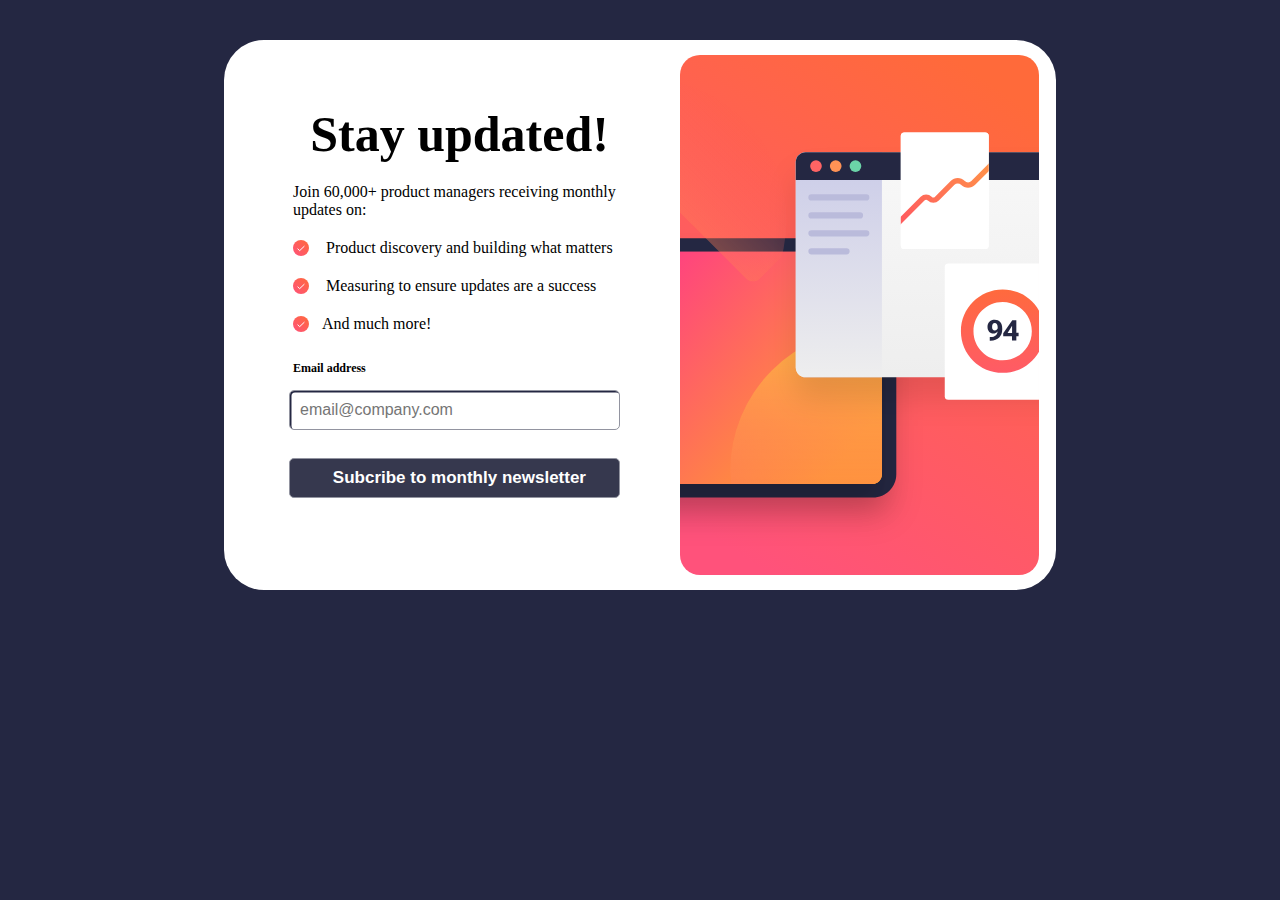
<file: index.html>
<!DOCTYPE html>
<html lang="en">
<head>
    <meta charset="UTF-8">
    <meta name="viewport" content="width=device-width, initial-scale=1.0">
    <link rel="stylesheet" href="style.css">
    <title>New Letter</title>
</head>
<body>
    <div class="lux">
    <img src="./Images/illustration-sign-up-mobile.svg" alt="">
    </div>
    <div class="container">
        <div class="box1">
            <h1> Stay updated!</h1>
            <p>Join 60,000+ product managers receiving monthly updates on:
            </p>
                <p><img src="./Images/icon-success.svg" alt="success"><img src="./Images/icon-list.svg" alt=""> Product discovery and building what matters</p>
                <p><img src="./Images/icon-success.svg" alt="success"><img src="./Images/icon-list.svg" alt=""> Measuring to ensure updates are a success</p>
                <p><img src="./Images/icon-success.svg" alt="success"><img src="./Images/icon-list.svg" alt="">And much more!</p>
                <form>
                <label>

                    <b>Email address</b>
                    <input type="email" placeholder="email@company.com" required>
                </label>
                <main>
                <input type="submit" value="Subcribe to monthly newsletter" href="thanks.html" />
            </main>
            </form>
            </div>
       <div class="box2">
        <img src="./Images/illustration-sign-up-desktop.svg" alt="">
       
       </div> 
    </div>
</body>
</html>
</file>
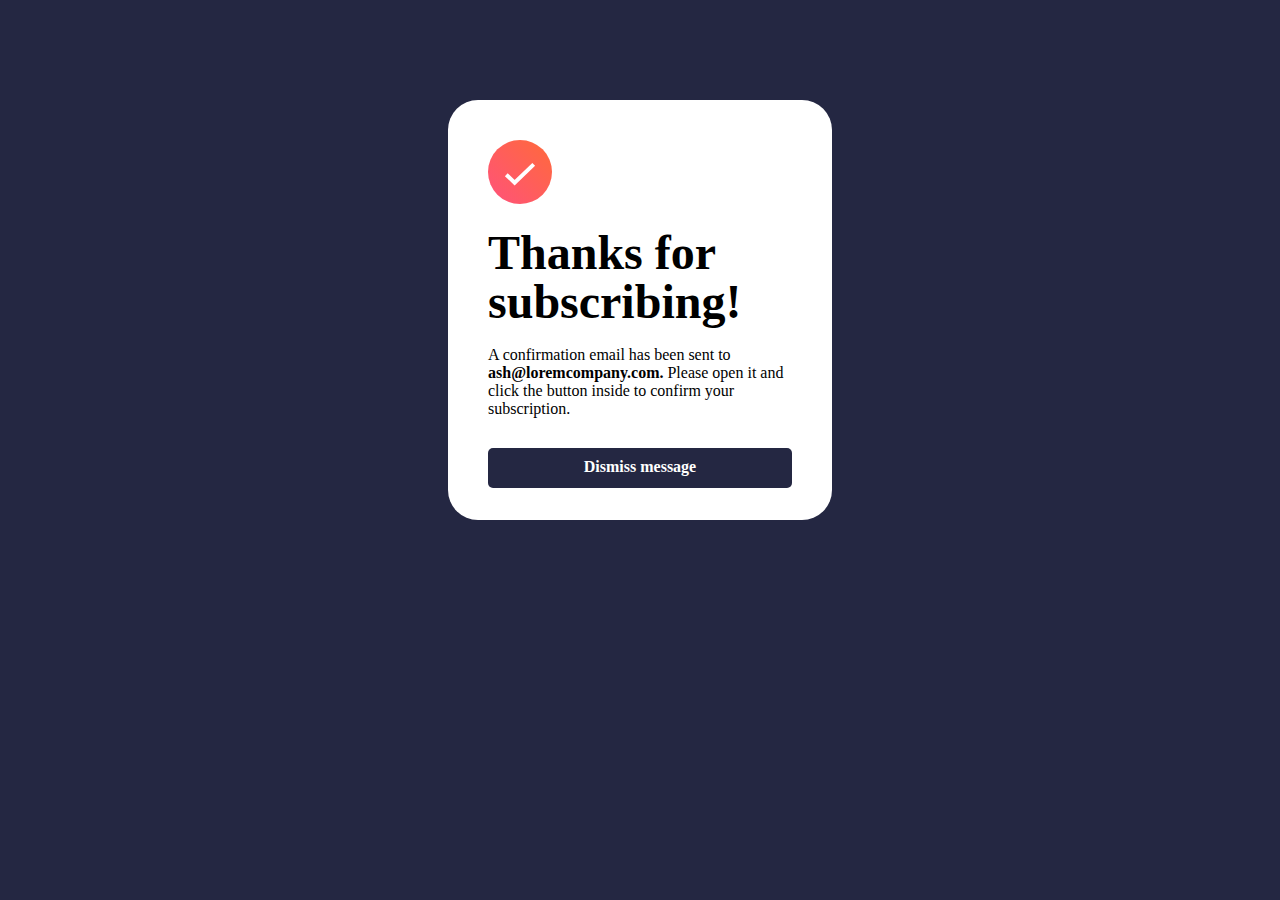
<file: thanks.html>
<!DOCTYPE html>
<html lang="en">
<head>
    <meta charset="UTF-8">
    <meta name="viewport" content="width=device-width, initial-scale=1.0">
    <title>Thanks for subscribing!</title>
    <link rel="stylesheet" href="thanks.css">
    <link href=" https://cdn.jsdelivr.net/npm/bootstrap@5.0.2/dist/css/bootstrap.min.css"
        rel="" integrity="sha384-EVSTQN3/azprG1Anm3QDgpJLIm9Nao0Yz1ztcQTwFspd3yD65VohhpuuCOmLASjC"
        crossorigin="anonymous">
</head>
<body>
    
    <div class="container">
        <img src="./Images/icon-success.svg" alt="">
        <h1>Thanks for subscribing!</h1>
        <p> A confirmation email has been sent to <b>ash@loremcompany.com.</b> 
            Please open it and click the button inside to confirm your subscription.
          </p>
          <a href="index.html"> <p>Dismiss message</p></a>
    </div>
</body>
</html>
</file>
<file: style.css>
* {
  margin: 0;
  padding: 0;
  box-sizing: border-box;
}

@import url('https://fonts.googleapis.com/css2?family=Roboto:ital,wght@0,100;0,300;0,400;0,500;0,700;0,900;1,100;1,300;1,400;1,500;1,700;1,900&display=swap');

:root {
  --Tomato: hsl(4, 100%, 67%);
  --Dark-Slate-Grey: hsl(234, 29%, 20%);
  --Charcoal-Grey: hsl(235, 18%, 26%);
  --Grey: hsl(231, 7%, 60%);
  --White: hsl(0, 0%, 100%);
}
body{
    background-color: var(--Dark-Slate-Grey);
    width: 100%;
    font-family: "Roboto";
}
.container{
    display: flex;
    max-width: 65%;
    height: 550px;
    background-color: var(--White);
    padding: 15PX;
    margin: 40px auto;
    border-radius: 40px;
}
.box1{
    width: 55%;
    padding-top: 20px;
    font-size: 16px;
    font-weight: 400;
}
.box1 h1{
    margin-top: 30px;
    text-align: center;
    font-size: 50px;
}
.box1 img{
    width: 16px;
    margin-right: 13px;
    margin-bottom: -3px;
}
.box1 p{
    margin-bottom: 0px;
}
.box1 img:nth-of-type(2){
    display: none;
}
.box1 p{
    margin-top: 20px;
    width: 75%;
    font-size: 16px;
    margin-left: 54px;
}
form{
    margin-top: 25px;
}
form b{
    font-size: 12px;
    margin-left: 54px;
}
.box1 input{
    width: 75%;
    height: 40px;
    padding-left:10px ;
    border-radius: 5px;
    border: 1px solid var(--Grey);
    margin: 14px 50px;
}
label input{
    background-color: white;
    color: var(--Dark-Slate-Grey);
    font-weight: 400;
    box-shadow: inset 1px 1px 0.2px 0.5px var(--Dark-Slate-Grey);
   font-size: 16px;
}
input{
    background-color: var(--Charcoal-Grey);
    color: white;
    font-size: 17px;
    cursor: pointer;
    font-weight: 700;
}
label input:hover{
    background-color: white;
     color: var(--Dark-Slate-Grey);
    font-weight: 400;
    box-shadow: inset 1px 1px 0.2px 0.5px var(--Dark-Slate-Grey);
   font-size: 16px;
}

 main input:hover{
    color: #fff;
    background-image: linear-gradient(to left,  #FC5E70,hsl(4, 100%, 67%), #FBBC54 );
    box-shadow:lightsalmon 0 9px 14px ;
    border: #fff;
}
.box2{
    float: right;
    width: 40%;
}
.box2 img{
    height: 100%;
    border-radius: 20px;
    width: 112%;
    margin: 0;
    object-fit: cover;
}
.lux img:nth-of-type(1){
    display: none;
}




/* PHONE */
@media(max-width: 768px) {
body{
    margin: 0;
    padding: 0;
    background-color: #fff;
}
.container{
    margin-top: 1px;
    margin-bottom:-20px;
    padding: 0;
    border-radius: 0;
    max-width:95%;
    
    flex-direction: column;
}
.box2 img:nth-of-type(1){
    display: none;
}
.lux img:nth-of-type(1){
    display: block;
    width: 100%;
    height: 300px;
}
.box1{
    width: 100%;
    padding-top: 0px;
    font-size: 16px;
    font-weight: 400;
    margin:-20px;
}
.box1 h1{
    margin-left: 40px ;
    text-align: left;
    font-size: 40px;
    font-weight: 900;
    width: 100%;
    
}
.box1 img:nth-of-type(1){
    display: none;
}
.box1 img:nth-of-type(2){
    display: flex;
    width: 23px;
    margin-top: -5px;
}
.box1 p{
    display: flex;
    margin-left: 40px;
    font-size: 17px;
    width: 290px;
}
form{
    padding-top: 30px;
    width: 100%;
    
}
form b{
    font-size: 16px;
    font-weight: 800;
}
.box1 input{
    width: 90%;
    height: 60px;
    padding-left:10px ;
    border-radius: 10px;
    border: 1px solid var(--Grey);
    margin: 14px 40px;
}
.box2{
    display: none;
}
}
</file>
<file: thanks.css>
* {
    margin: 0;
    padding: 0;
    box-sizing: border-box;
  }
  
  @import url('https://fonts.googleapis.com/css2?family=Roboto:ital,wght@0,100;0,300;0,400;0,500;0,700;0,900;1,100;1,300;1,400;1,500;1,700;1,900&display=swap');
  
  :root {
    --Tomato: hsl(4, 100%, 67%);
    --Dark-Slate-Grey: hsl(234, 29%, 20%);
    --Charcoal-Grey: hsl(235, 18%, 26%);
    --Grey: hsl(231, 7%, 60%);
    --White: hsl(0, 0%, 100%);
  }
  body{
      background-color: var(--Dark-Slate-Grey);
      width: 100%;
      font-family: "Roboto";
  }
  .container{
      display: block;
      max-width: 30%;
      height: 420px;
      background-color: var(--White);
      padding: 40PX;
      margin: 100px auto;
      border-radius: 30px;
  }
  .container h1{
    margin-top: 20px;
    font-size: 48px;
    font-weight: 900;
    line-height: 49px;
    margin-bottom: 20px;
  }
.container p{
    margin-bottom: 30px;
}
.container a{
    text-decoration: none;
    text-align: center;
    width: 100%;
    
}
.container a p{
    color:#fff;
    padding: 10px;
    font-weight: 700;
    text-align: center;
    height: 40px;
    border-radius: 5px;
    background-color: var(--Dark-Slate-Grey);
}
.container a p:hover{
    background-image: linear-gradient(to right,  #FC5E70,hsl(4, 100%, 67%), #FBBC54 );
    box-shadow:lightsalmon 0 9px 14px ;
    border: #fff;
}
/* PHONE */
@media(max-width: 768px) {
    body{
        background-color: #fff;
        margin: 0;
    }
    .container{
        max-width: 100%;
        margin: 0;
        border-radius: 0;
        height: 700px;
    }
    .container img{
        margin-top: 50px;
    }
    .container h1{
        margin-bottom: 25px;
    }
    .container p{
        margin-bottom: 250px;
    }
    
}
</file>
